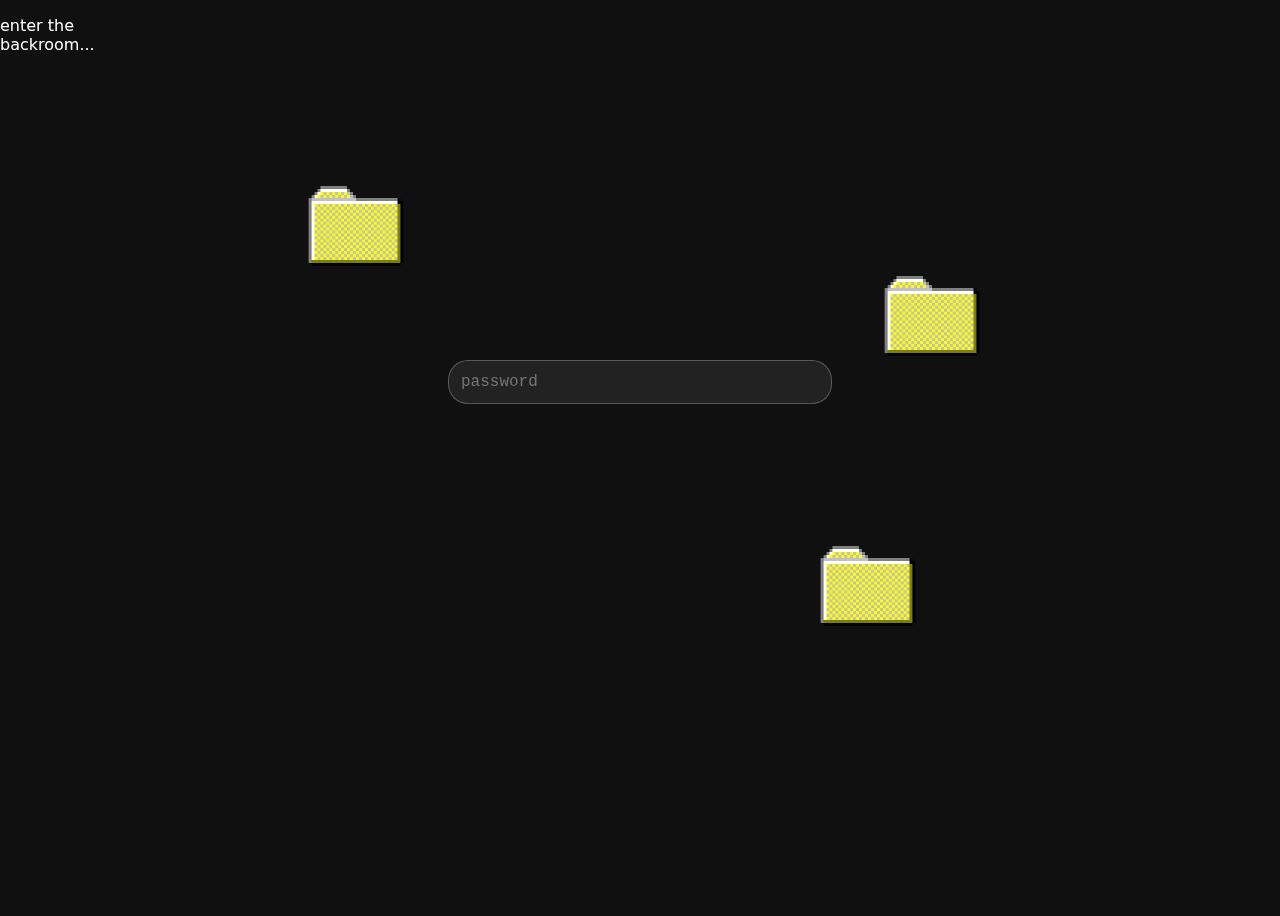
<file: index.html>
<!DOCTYPE html>
<html lang="en">
<head>
    <meta charset="UTF-8">
    <meta name="viewport" content="width=device-width, initial-scale=1.0">
    <title>Document</title>
    <link rel="stylesheet" href="assets/css/index.css">
</head>
<body>
    <div class="file" id="file1"><img src="assets/img/oldFile.png" width="200px"></div>
    <div class="file" id="file2"><img src="assets/img/oldFile.png" width="200px"></div>
    <div class="file" id="file3"><img src="assets/img/oldFile.png" width="200px"></div>

    <div id="terminal">
        <div id="topBar">~backroom-terminal</div>
        <div id="hint" class="cursor">user@computer:~$</div>
    </div>

    <div class="passwordBox">
        <p>enter the backroom...</p>
        <input type="password" placeholder="password" />
    </div>

    <script type="module" src="assets/js/index.js"></script>
</body>
</html>
</file>
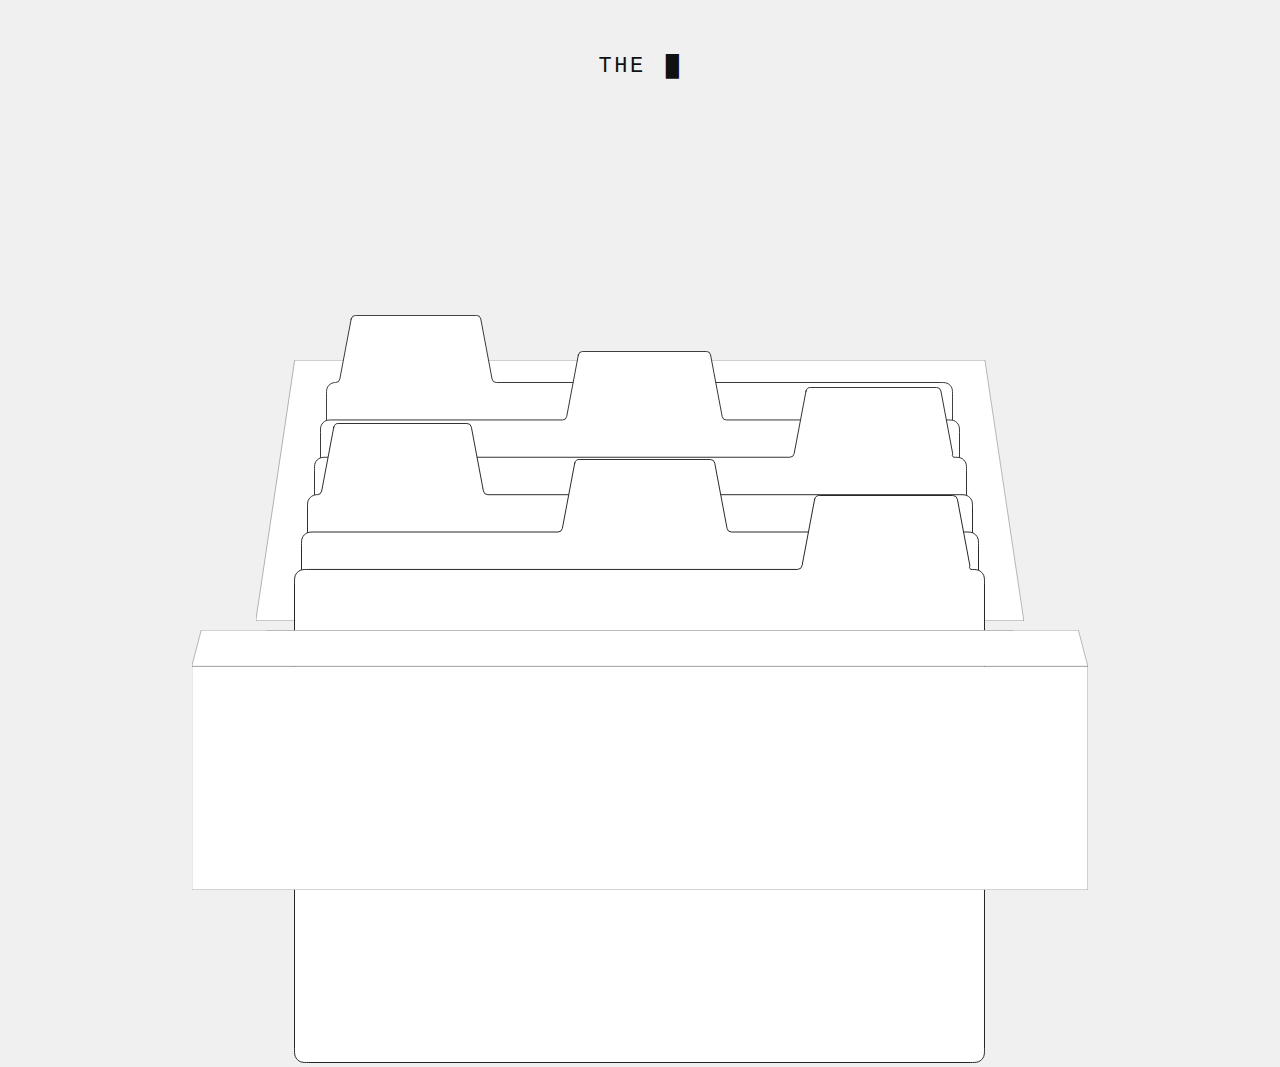
<file: cabinet.html>
<!DOCTYPE html>
<html lang="en">
<head>
    <meta charset="UTF-8">
    <meta name="viewport" content="width=device-width, initial-scale=1.0">
    <title>Document</title>
    <link rel="stylesheet" href="assets/css/cabinet.css">
</head>
<body>
    <div id="title"><span id="typed-text"></span><span id="cursor">█</span></div>
    
    <div id="back"><img class="svg" src="assets/img/back.svg" alt=""></div>
    <div id="front"><img class="svg" src="assets/img/front.svg" alt=""></div>
    <div id="file6"><img class="file" src="assets/img/file1.svg" alt=""></div>
    <div id="file5"><img class="file" src="assets/img/file3.svg" alt=""></div>
    <div id="file4"><img class="file" src="assets/img/file2.svg" alt=""></div>
    <div id="file3"><img class="file" src="assets/img/file1.svg" alt=""></div>
    <div id="file2"><img class="file" src="assets/img/file3.svg" alt=""></div>
    <div id="file1"><img class="file" src="assets/img/file2.svg" alt=""></div>

    <script src="https://cdn.jsdelivr.net/npm/gsap@3/dist/gsap.min.js"></script>
    <script src="assets/js/cabinet.js"></script>
</body>
</html>
</file>
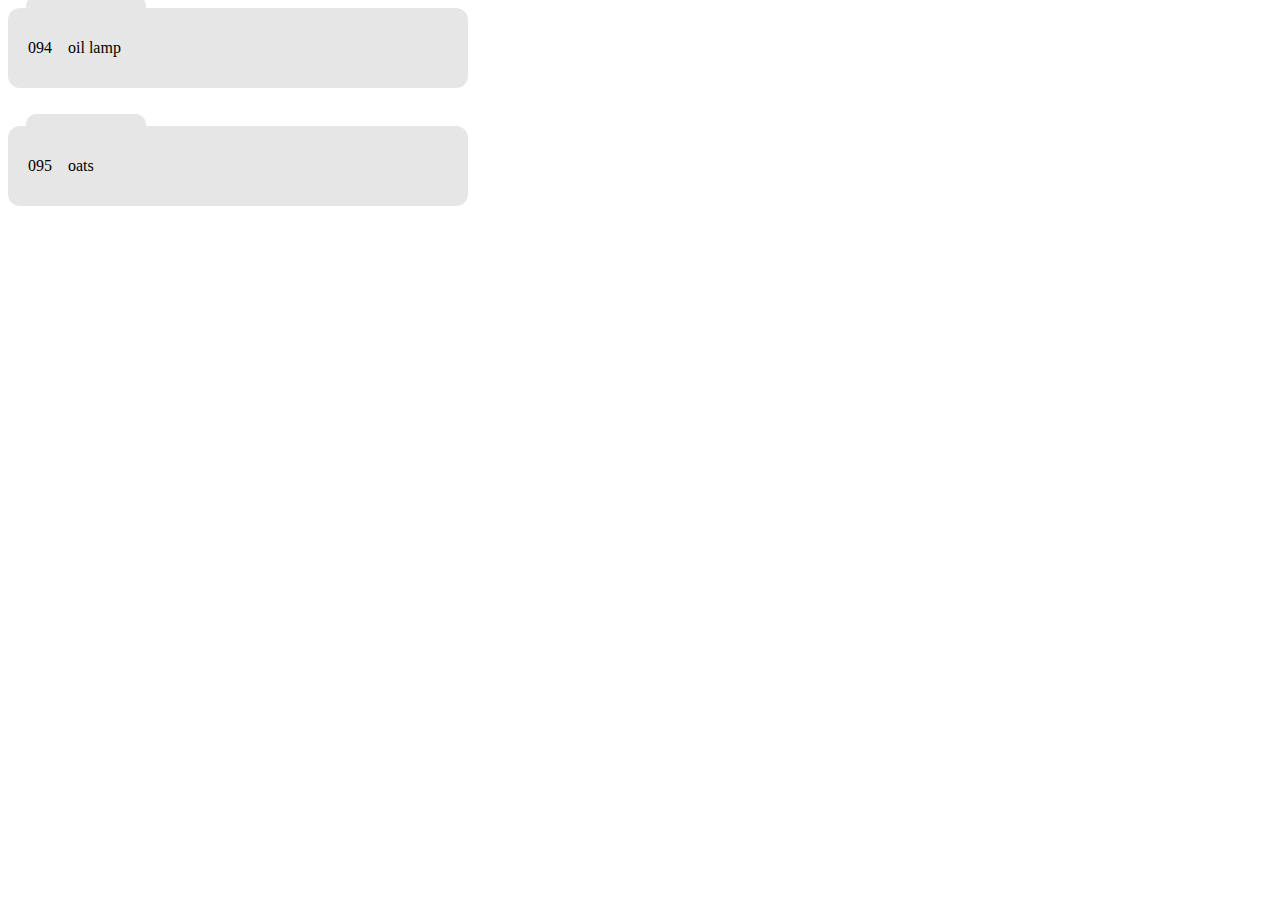
<file: file.html>
<!DOCTYPE html>
<html lang="en">
<head>
    <meta charset="UTF-8">
    <meta name="viewport" content="width=device-width, initial-scale=1.0">
    <title>Document</title>
    <link rel="stylesheet" href="assets/css/file.css">
</head>
<body>
    <div class="file-stack">

        <div class="file-tab" data-index="0">
          <span class="index">094</span>
          <span class="name">oil lamp</span>
          <div class="details">Created: 2009<br>Type: Object</div>
        </div>
      
        <div class="file-tab" data-index="1">
          <span class="index">095</span>
          <span class="name">oats</span>
          <div class="details">Created: 2011<br>Type: Food</div>
        </div>
      
        <!-- more tabs -->
    </div>
    <script type="module" src="assets/js/file.js"></script>
</body>
</html>
</file>
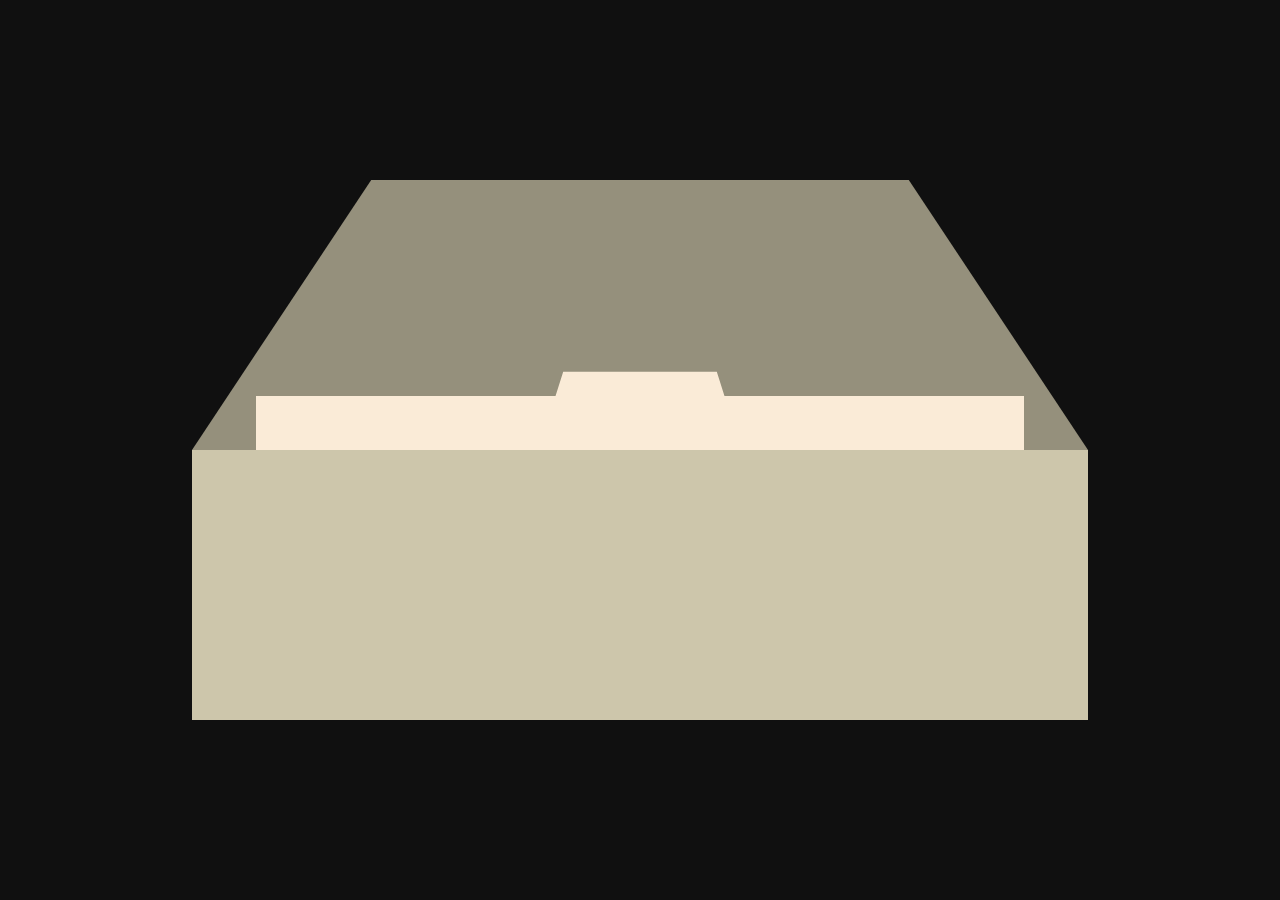
<file: menu.html>
<!DOCTYPE html>
<html lang="en">
<head>
    <meta charset="UTF-8">
    <meta name="viewport" content="width=device-width, initial-scale=1.0">
    <title>Document</title>
    <link rel="stylesheet" href="assets/css/menu.css">
</head>
<body>
    <div id="trapezoid"></div>
    <div id="trapezoidBorder"></div>
    <div id="frontSquare"></div>
    <div id="file1"></div>
</body>
</html>
</file>
<file: assets/css/index.css>
* { box-sizing: border-box; }
body {
    margin: 0;
    width: 10vh;
    height: 100vh;
    background: rgb(16, 16, 16);
    overflow: hidden;
    font-family: -apple-system, BlinkMacSystemFont, "SF Pro", system-ui;
    color: white;
}

.file {
    position: absolute;
    display: flex;
    flex-direction: column;
}

.file:hover {
    transform: scale(1.05);
}

#file1 { top: 15%; left: 20%; }
#file2 { top: 55%; left: 60%; }
#file3 { top: 25%; left: 65%; }

/* .passwordBox {
    position: absolute;
    border-radius: 16px;
    padding: 30px;
    width: 30%;
    box-shadow: 0 0 10px rgba(0,0,0,0.8);
    top: 40%;
    left: 35%;
} */

input {
    font-family: monospace;
    position: absolute;
    top: 40%;
    left: 35%;
    width: 30%;
    padding: 12px;
    border-radius: 20px;
    border: 1px solid rgba(255, 255, 255, 0.25);
    font-size: 16px;
    background: rgba(255, 255, 255, 0.08);
    backdrop-filter: blur(14px) saturate(160%);
    -webkit-backdrop-filter: blur(14px) saturate(160%);
    outline: none;
}

#terminal {
    font-family: monospace;
    position: absolute;
    display: none;
    flex-direction: column;
    width: 40%;
    height: 20%;
    top: 10%;
    left: 10%;
}

#terminal.show {
    display: flex;
}

#topBar {
    background-color: rgb(42, 42, 42);
    height: 25%;
    width: 100%;
    display: flex;
    justify-content: center;
    align-items: center;
    border-radius: 10px 10px 0 0;
    cursor: grab;
    user-select: none;
}

#topBar:active {
    cursor: grabbing;
}

#hint {
    background-color: #222;
    height: 75%;
    width: 100%;
    border-radius: 0 0 10px 10px;
    padding: 2%;
}

.cursor::after {
    content: "▌";
    animation: blink 1s infinite;
}
  
@keyframes blink {
    50% { opacity: 0; }
}
</file>
<file: assets/css/cabinet.css>
html, body {
  height: 100%;
  overflow: hidden;
}

body {
  /* background: rgb(16, 16, 16); */
  background: rgb(240, 240, 240);
}

#title {
  position: absolute;
  top: 6%;
  left: 50%;
  transform: translateX(-50%);
  font-family: "Courier New", monospace;
  font-size: 22px;
  letter-spacing: 0.12em;
  color: #111;
  z-index: 20;
  user-select: none;
}

#cursor {
  margin-left: 4px;
  animation: blink 1s steps(1) infinite;
}

@keyframes blink {
  50% { opacity: 0; }
}


.svg {
  width: 100%;
  height: auto;
}

.file {
  width: 100%;
  height: auto;
}

#back{
  position:absolute;
  left: 20%;
  top: 40%;
  width: 60%;
  z-index: 1;
}

#file6 {
  position: absolute;
  left: 25.5%;
  top: 35%;
  width: 49%;
  height: auto;
  z-index: 2;
}

#file5 {
  position: absolute;
  left: 25%;
  top: 39%;
  width: 50%;
  height: auto;
  z-index: 3;
}

#file4 {
  position: absolute;
  left: 24.5%;
  top: 43%;
  width: 51%;
  height: auto;
  z-index: 4;
}

#file3 {
  position: absolute;
  left: 24%;
  top: 47%;
  width: 52%;
  height: auto;
  z-index: 5;
}

#file2 {
  position: absolute;
  left: 23.5%;
  top: 51%;
  width: 53%;
  height: auto;
  z-index: 6;
}

#file1 {
  position: absolute;
  left: 23%;
  top: 55%;
  width: 54%;
  height: auto;
  z-index: 7;
}

#front{
  position: absolute;
  left: 15%;
  top: 70%;
  width: 70%;
  z-index: 8;
}

/* make files feel interactive */
[id^="file"] { cursor: pointer; }

/* helps GSAP transforms stay smooth */
#file1, #file2, #file3, #file4, #file5, #file6 {
  will-change: transform;
}

.file { pointer-events: none; }
</file>
<file: assets/css/file.css>
.file-stack {
    position: relative;
    width: 420px;
    height: 600px;
  }
  
.file-tab {
    position: relative;
    height: 56px;
    width: 100%;
    background: #e6e6e6;
    border-radius: 12px;
    padding: 12px 20px;
    display: flex;
    align-items: center;
    gap: 16px;
  }
  
/* TOP TAB */
.file-tab::before {
    content: "";
    position: absolute;
    top: -12px;
    left: 18px;
  
    width: 120px;
    height: 16px;
  
    background: inherit;
    border-radius: 10px 10px 0 0;
  }
  
.file-tab .details {
    position: absolute;
    left: 20px;
    bottom: -40px;
    opacity: 0;
    pointer-events: none;
    font-size: 12px;
  }
</file>
<file: assets/css/menu.css>
body {
    background: rgb(16, 16, 16);
}

#trapezoid{
    position:absolute;
    left: 15%;
    top: 20%;
    width: 70%;
    height: 30%;
    background-color: #95907c;
    clip-path: polygon(20% 0%, 80% 0%, 100% 100%, 0% 100%);
    z-index: 1;
}
  
/* shadow layer */
.file::after {
    content: "";
    position: absolute;
    inset: 0;
    background: rgba(0,0,0,0.45);
    clip-path: inherit;      /* <-- uses same polygon as parent */
    filter: blur(8px);
    transform: translateY(6px);
    z-index: -1;

}

#file1 {
    position: absolute;
    left: 20%;
    top: 35%;
    width: 60%;
    height: 30%;
    clip-path: polygon(39% 30%, 0 30%, 0 100%, 100% 100%, 100% 30%, 61% 30%, 60% 21%, 40% 21%);
    background-color: antiquewhite;
    z-index: 3;
}

#file2 {
    position: absolute;
    left: 18%;
    top: 38%;
    width: 64%;
    height: 30%;
    clip-path: polygon(9% 30%, 0 30%, 0 100%, 100% 100%, 100% 30%, 31% 30%, 30% 21%, 10% 21%);
    background-color: antiquewhite;
    z-index: 4;
}

#frontSquare{
    position: absolute;
    left: 15%;
    top: 50%;
    width: 70%;
    height: 30%;
    background-color: #CDC6AB;
    z-index: 5;
}
</file>
